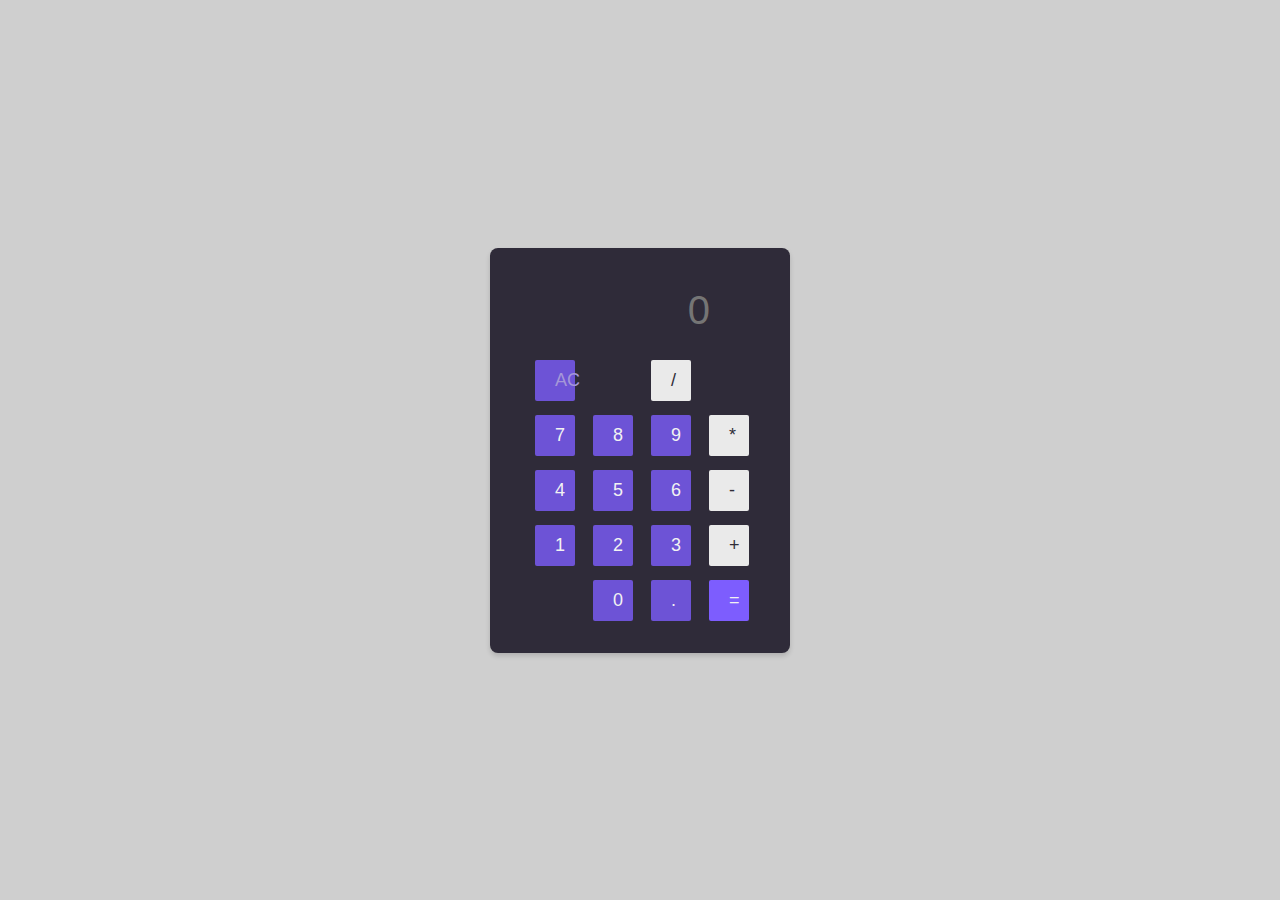
<file: calculadora/index.html>
<!DOCTYPE html>
<html lang="pt-br">
<head>
    <meta charset="UTF-8">
    <meta name="viewport" content="width=device-width, initial-scale=1.0">
    <title>Calculadora</title>
    <link rel="stylesheet" href="style.css">
    <link rel="script" href="script.js">
</head>
<body>
    <div class="calculator">
        <div class="display">
            <input id="display" placeholder="0" disabled>
            <h2 id="history"></h2>
        </div>

        <div class="row">
            <button class="button purple-text" onclick="limpar()">AC</button>
            <div></div>
            <button class="button gray" onclick="add_operador('/')">/</button>
        </div>

        <div class="row">
            <button class="button" onclick="add_numero(7)">7</button>
            <button class="button" onclick="add_numero(8)">8</button>
            <button class="button" onclick="add_numero(9)">9</button>
            <button class="button gray" onclick="add_operador('*')">*</button>
        </div>

        <div class="row">
            <button class="button" onclick="add_numero(4)">4</button>
            <button class="button" onclick="add_numero(5)">5</button>
            <button class="button" onclick="add_numero(6)">6</button>
            <button class="button gray" onclick="add_operador('-')">-</button>
        </div>

        <div class="row">
            <button class="button" onclick="add_numero(1)">1</button>
            <button class="button" onclick="add_numero(2)">2</button>
            <button class="button" onclick="add_numero(3)">3</button>
            <button class="button gray" onclick="add_operador('+')">+</button>
        </div>

        <div class="row">
            <div></div>
            <button class="button" onclick="add_numero(0)">0</button>
            <button class="button" onclick="add_numero('.')">.</button>
            <button class="button purple" onclick="total()">=</button>
        </div>

    </div>
</file>
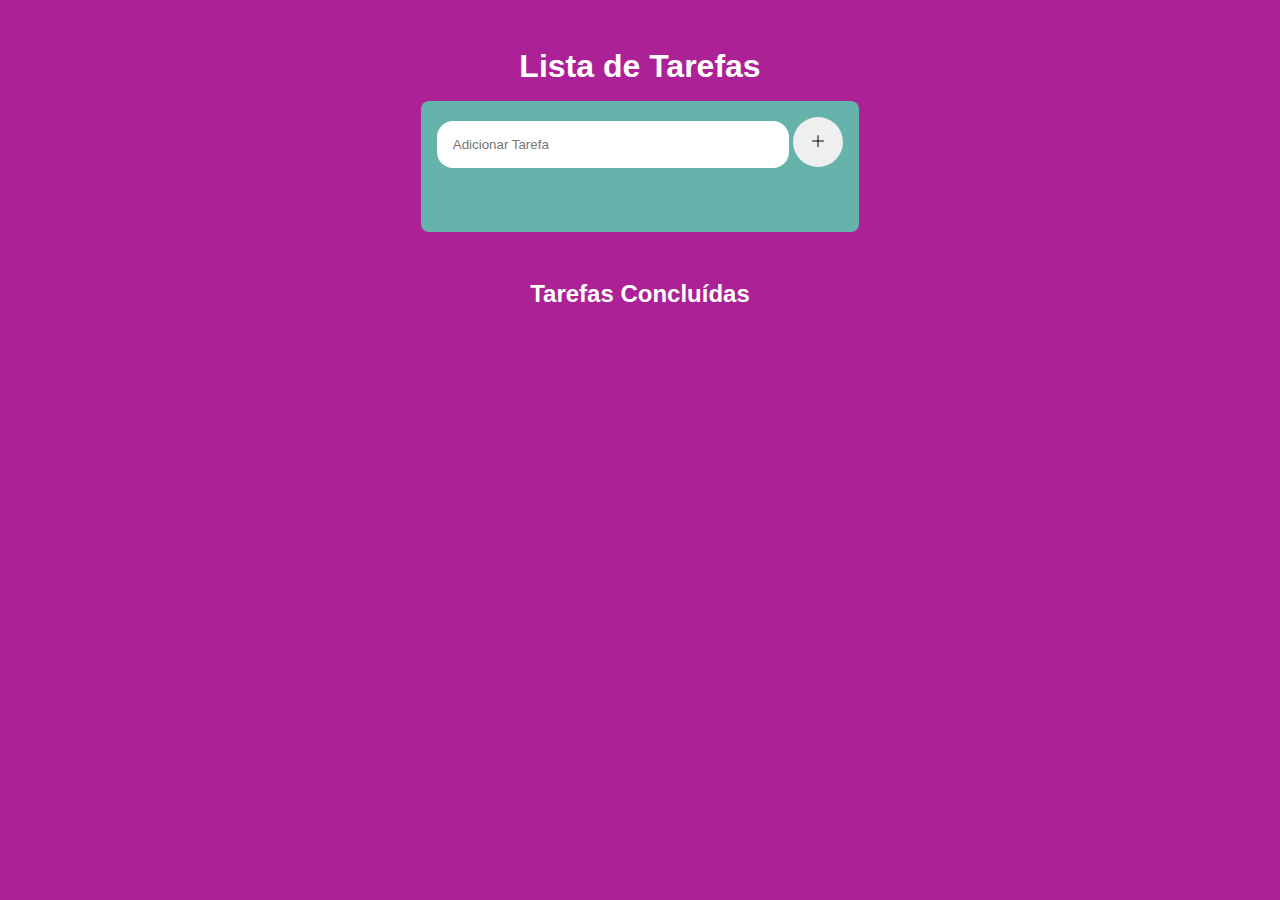
<file: lista de tarefas/index.html>
<!DOCTYPE html>
<html lang="pt-br">

<head>
    <meta charset="UTF-8">
    <meta name="viewport" content="width=device-width, initial-scale=1.0">
    <title>Lista de Tarefas</title>
    <link rel="stylesheet" href="style.css">
</head>

<body>
    <main class="conteudo">
        <h1 class="titulo">Lista de Tarefas</h1>
        <section class="estrutura-lista">
            <div>
                <input type="text" name="input" id="input" class="input" placeholder="Adicionar Tarefa">
                <button id="botao" class="botao">
                    <svg xmlns="http://www.w3.org/2000/svg" width="16" height="16" fill="currentColor"
                        class="bi bi-plus-lg" viewBox="0 0 16 16">
                        <path fill-rule="evenodd"
                            d="M8 2a.5.5 0 0 1 .5.5v5h5a.5.5 0 0 1 0 1h-5v5a.5.5 0 0 1-1 0v-5h-5a.5.5 0 0 1 0-1h5v-5A.5.5 0 0 1 8 2" />
                    </svg>
                </button>
            </div>
            <ul id="ul" class="lista-de-tarefas">

            </ul>
        </section>

        <h2 class="subtitulo">Tarefas Concluídas</h2>
        <section class="lista-concluida">
            <ul id="ul-concluida" class="tarefas-concluidas">
            </ul>
        </section>
    </main>

</body>

</html>
<script type="text/javascript" src="tarefasconcluidas.js"></script>
<script type="text/java script" src="java.js"></script>
</div>

</body>

</html>
</file>
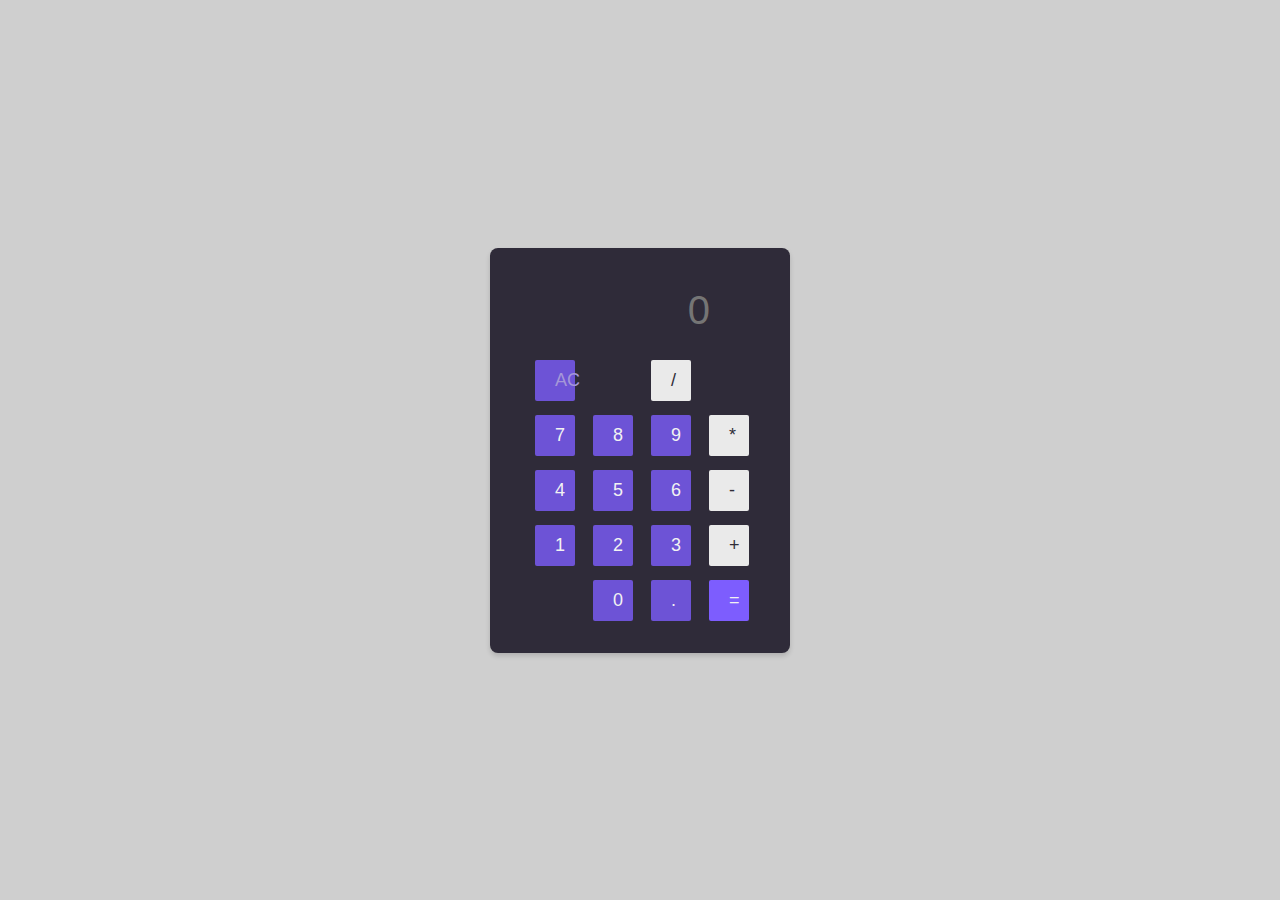
<file: calculadora/index1.html>
<!DOCTYPE html>
<html lang="pt-br">
<head>
    <meta charset="UTF-8">
    <meta name="viewport" content="width=device-width, initial-scale=1.0">
    <title>Calculadora</title>
    <link rel="stylesheet" href="style.css">
</head>
<body>
    <div class="calculator">
        <div class="display">
            <input id="display" placeholder="0" disabled>
            <h2 id="history"></h2>
        </div>

        <div class="row">
            <button class="button purple-text" onclick="limpar()">AC</button>
            <div></div>
            <button class="button gray" onclick="add_operador('/')">/</button>
        </div>

        <div class="row">
            <button class="button" onclick="add_numero(7)">7</button>
            <button class="button" onclick="add_numero(8)">8</button>
            <button class="button" onclick="add_numero(9)">9</button>
            <button class="button gray" onclick="add_operador('*')">*</button>
        </div>

        <div class="row">
            <button class="button" onclick="add_numero(4)">4</button>
            <button class="button" onclick="add_numero(5)">5</button>
            <button class="button" onclick="add_numero(6)">6</button>
            <button class="button gray" onclick="add_operador('-')">-</button>
        </div>

        <div class="row">
            <button class="button" onclick="add_numero(1)">1</button>
            <button class="button" onclick="add_numero(2)">2</button>
            <button class="button" onclick="add_numero(3)">3</button>
            <button class="button gray" onclick="add_operador('+')">+</button>
        </div>

        <div class="row">
            <div></div>
            <button class="button" onclick="add_numero(0)">0</button>
            <button class="button" onclick="add_numero('.')">.</button>
            <button class="button purple" onclick="total()">=</button>
        </div>

    </div>  

    











</body>
</html>
</file>
<file: calculadora/style.css>
* {
  box-sizing: border-box;
  margin: 0;
  outline: 0;
  padding: 0;
}

body {
  background-color: #cfcfcf;
  color: #111111;
  font-size: 16px;

  align-items: center;
  display: flex;
  justify-content: center;
}

.calculator {
  animation: sideIn 480ms cubic-bezier(0.42, 0, 0.21, 1);
  background-color: #2f2b39;
  border-radius: 8px;
  box-shadow: 0 3px 5px rgba(0, 0, 0, 0.15);
  padding: 20px 40px;
  height: 450px 10px;
  width: 300px;
}

body,
input,
text button {
  font-family: "Roboto", sans-serif;
}

html,
body {
  height: 100%;
}

.display {
  margin: 20px 40px;
  text-align: right;
}

.display input {
  background: transparent;
  border: none;
  color: #f2f2f2;
  font-size: 40px;
  font-weight: 400;;
  text-align: right;
  width: 100%;
}

.button purple-text {
  padding: 10px 15px;
}

.display h2 {
  color: #6d53d6;
  font-size: 15px;
  font-weight: 400;
  height: 5px;
}

.row {
  display: grid;
  grid-template-columns: repeat(4, 15%);
  margin-bottom: 10px;
  column-gap: 25px;

}

.button {
  background-color: #6d53d6;
  border: none;
  border-radius: 2px;
  color: #f2f2f2;
  cursor: pointer;
  font-size: 18px;
  font-weight: 350;
  padding: 10px 20px;
  margin: 2px 5px;
  transition: all 0.15s ease-in-out;
  text-align: center;
}

.button:hover {
  transform: scale(1.04);
}
.button:active {
  transform: scale(0.97);
}

.gray {
  background-color: #eaeaea;
  color: #2f2d38;
}

.purple {
  background-color: #7d5dfe;
  color: #f2f2f2;
}

.purple-text {
  color: #a597d8;
}


@keyframes sideIn {
  from {
    transform: translateY(-150px);
    opacity: 0;
  }

  50% {
    transform: translateY(-75px);
  }

  to {
    transform: translateY(0);
    opacity: 1;
  }
}
</file>
<file: lista de tarefas/style.css>
body {
    margin: 5;
    background-color: rgb(233, 152, 165);
    padding: 20;
}

.tarefas {
    background-color: bisque;
    text-align: center;
}

h2 {
    margin: auto;
    position: relative;
    text-align: center;
}
.fundo{
    text-align: center;
}
.descricao {
    border-radius: 10;
    background-color: pink;
    text-align: center;
}

.conteudo{
    text-align: center;
}
@import url('https://fonts.googleapis.com/css2?family=Inter:wght@400;600&display=swap');

:root {
   --color-pink: rgb(172, 33, 149);
   --color-verde: rgb(102, 179, 172);
   --color-white: white;

}
* {
    margin: 0;
    padding: 0;
    font-family: 'Inter', sans-serif;
    list-style: none;
}

body {
    background-color: var(--color-pink);
}

.conteudo {
    display: grid;
    align-items: center;
    justify-content: center;
}

.titulo {
    padding: 1rem;
    margin-top: 2rem;
    font-weight: 600;
    text-align: center;
    color: var(--color-white);
}

.estrutura-lista {
    padding: 1rem;
    background-color: var(--color-verde);
    border-radius: .5rem;
}

.input,
.botao {
    padding: 1rem;
    border: none;
    outline: none;
}

.input {
    width: 20rem;
    border-radius: 1rem;
    background-color: var(--color-white);
    color: var(--color-black);
}

.botao {
    border-radius: 100%;
    width: 50px;
    height: 50px;
    cursor: pointer;
    transition: .2s;
}

.botao:hover {
    color: var(--color-pink);
    background-color: var(--color-black);
}

.lista-de-tarefas {
    padding: 1rem;
    margin-top: 1rem;
}

.lista-de-tarefas li {
    display: grid;
    grid-template-columns: 1fr 1fr;
    margin-top: .2rem;
    padding: .7rem;
    color: var(--color-white);
    border-radius: .4rem;
    transition: .4s;
}

.lista-de-tarefas li:hover {
    color: var(--color-black);
    background-color: var(--color-pink);
    box-shadow: 1px 4px 10px rgba(63, 60, 60, 0.2);
}

.lista-de-tarefas li div,
.tarefas-concluidas li div {
    display: grid;
    column-gap: .3rem;
    grid-template-columns: auto auto;
    justify-content: right;
    align-content: center;
}

.check,
.lixeira {
    cursor: pointer;
}

.check:hover {
    color: var(--color-white);
}

.lixeira:hover {
    color: var(--color-white);
}

.subtitulo {
    color: var(--color-white);
    margin-top: 2rem;
    padding: 1rem;
}

.lista-concluida {
    padding: 1rem;
}

.tarefas-concluidas {
    display: grid;
    row-gap: .2rem;
}

.tarefas-concluidas li {
    display: grid;
    grid-template-columns: 1fr 1fr;
    padding: .5rem;
    color: var(--color-white);
    transition: .4s;
}

.tarefas-concluidas li p {
    text-decoration: line-through;
}

.tarefas-concluidas li:hover {
    color: var(--color-white);
}

.tarefas-concluidas li div .check:hover {
    color: var(--color-red);
}
</file>
